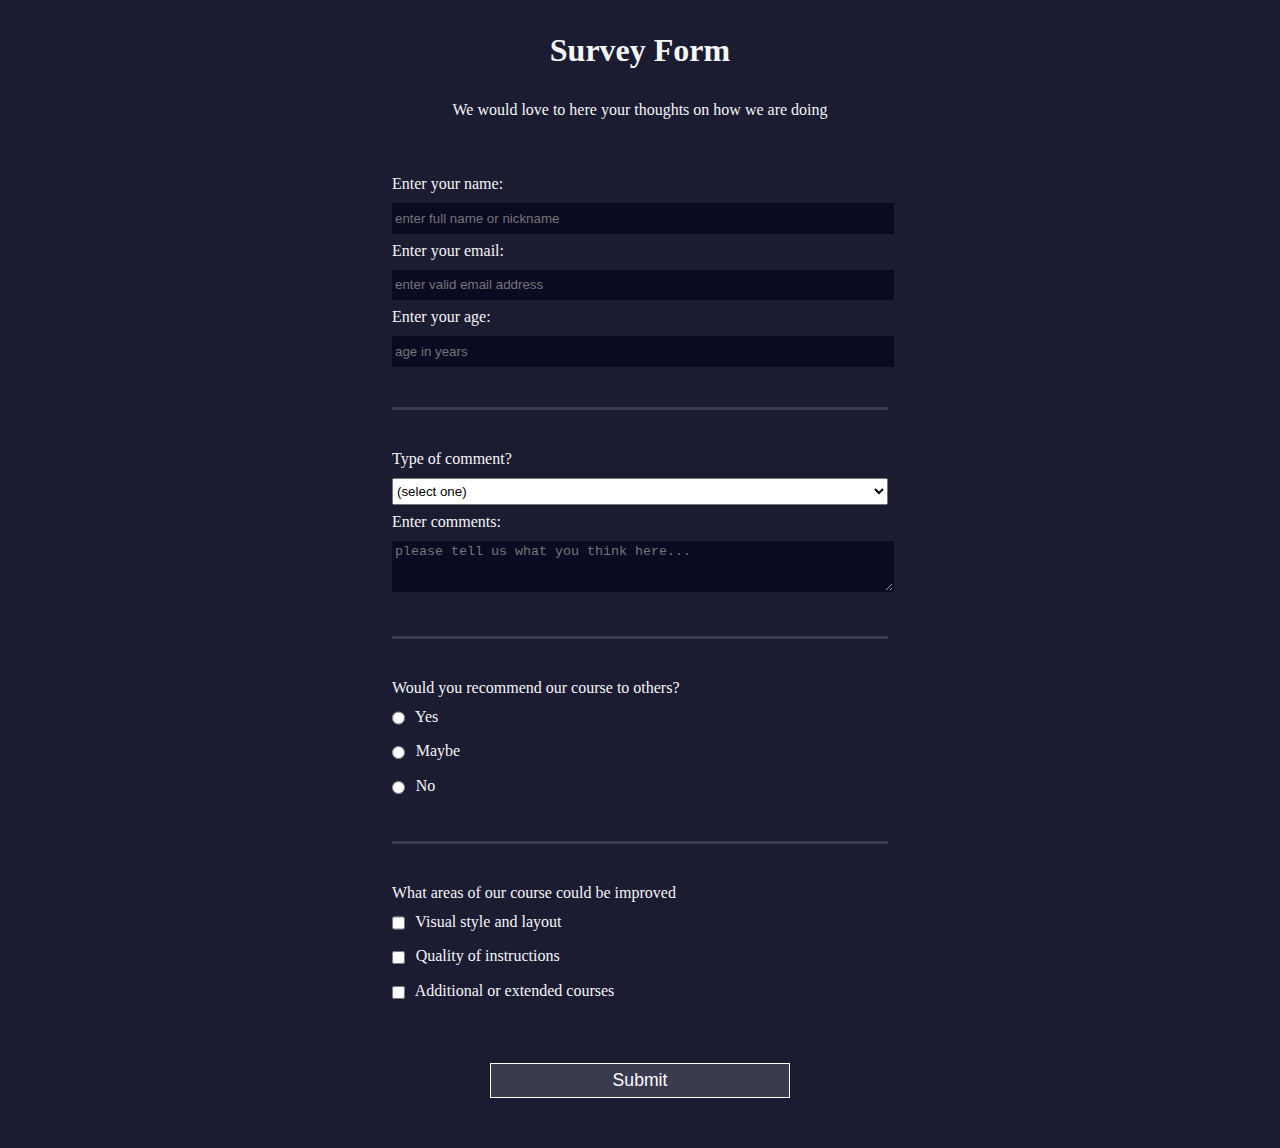
<file: int-form.html>
<!DOCTYPE html>
<html lang="en">
  <head>
    <meta charset="UTF-8">
    <title>Survey Form</title>
    <link rel="stylesheet" href="/int-form.css" />
  </head>
  <body>
    <h1 id="title">Survey Form</h1>
    <p id="description">We would love to here your thoughts on how we are doing</p>
    <form id="survey-form" action='https://register-demo.freecodecamp.org'>
      <fieldset>
        <label id="name-label">Enter your name: <input type="text" id="name" placeholder="enter full name or nickname"required /></label>
        <label id="email-label">Enter your email: <input type="email" id="email" placeholder="enter valid email address" required /></label>
        <label id="number-label">Enter your age: <input type="number" id="number" min="0" max="120" placeholder="age in years"required /></label>
      </fieldset>
      <fieldset>
        <label id="dropdown-label">Type of comment?
          <select id="dropdown" name="referrer">
            <option value="">(select one)</option>
            <option value="1">Positive (thanks)</option>
            <option value="2">Negitive (We'll try harder)</option>
            <option value="3">Observation/Error</option>
            <option value="4">General Comment</option>
          </select>
        </label>
        <label>Enter comments:
          <textarea name="bio" rows="3" cols="30" placeholder="please tell us what you think here..."></textarea>
        </label>
      </fieldset>
      <fieldset>
        <label>Would you recommend our course to others? 
        <label><input type="radio" name="recommedation" class="inline" value="text" /> Yes </label>
        <label><input type="radio" name="recommedation" class="inline" value="text"/> Maybe</label>
        <label><input type="radio" name="recommedation" class="inline" value="text"/> No </label>
      </fieldset>
      <fieldset>
        <label>What areas of our course could be improved </label>
        <label><input type="checkbox" value="text" class="inline" required /> Visual style and layout</label>
        <label><input type="checkbox" value="text" class="inline" required /> Quality of instructions</label>
        <label><input type="checkbox" value="text" class="inline" required /> Additional or extended courses</label>
      </fieldset>
      <input id="submit" type="submit" value="Submit" />
    </form>
  </body>
</html>
</file>
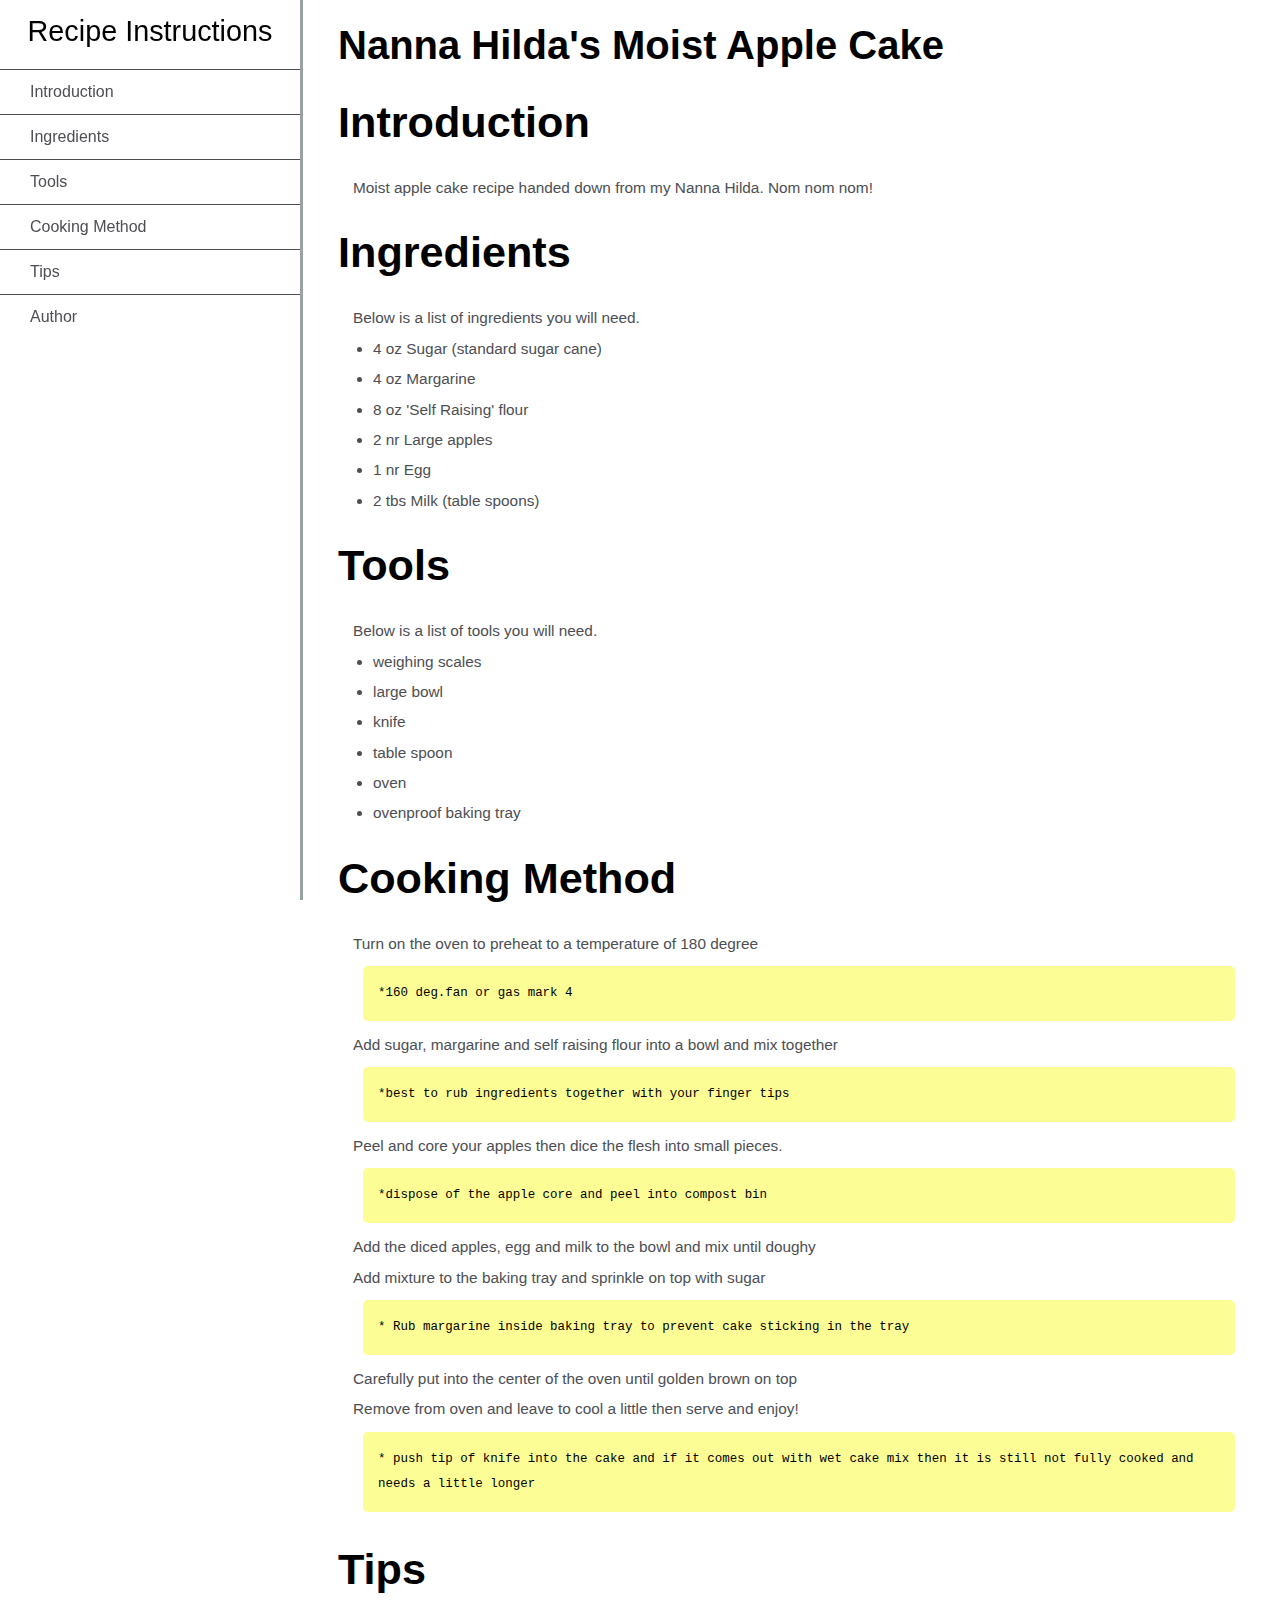
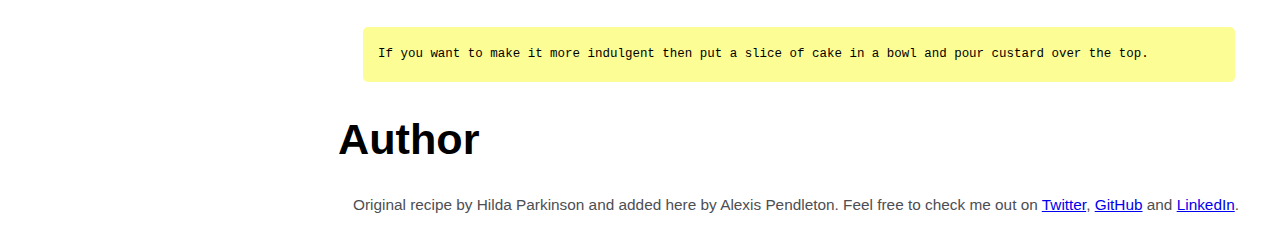
<file: recipe.html>
<!DOCTYPE html>
<html lang="en">
  <head>
    <meta charset="UTF-8" />
    <meta name="viewport" content="width=device-width, initial-scale=1.0" />
    <title id="title">Moist Apple Cake</title>
    <link rel="stylesheet" href="/recipe.css"/>
  </head>
  <body>
    <nav id="navbar">
      <header>Recipe Instructions</header>
       <ul>
                <li><a class="nav-link" href="#Introduction">Introduction</a></li>
        <li><a class="nav-link" href="#Ingredients">Ingredients</a></li>
        <li>
          <a class="nav-link" href="#Tools"
            >Tools</a
          >
        </li>
        <li>
          <a class="nav-link" href="#cooking_method"
            >Cooking Method</a>
        </li>
        <li><a class="nav-link" href="#Tips">Tips</a></li>
        <li><a class="nav-link" href="#Author">Author</a></li>
    </nav>
    <main id="main-doc">
      <h1>Nanna Hilda's Moist Apple Cake</h1>
    <section class="main-section" id="Introduction">
       <header><h2 id="header">Introduction</h2></header>
        <article>
          <p>Moist apple cake recipe handed down from my Nanna Hilda. Nom nom nom!</p>
        </article>
      <section class="main-section" id="Ingredients">
        <header><h2>Ingredients</h2></header>
          <article>
            <p>Below is a list of ingredients you will need.</p>
            <li>4 oz Sugar (standard sugar cane)</li>
            <li>4 oz Margarine</li>
            <li>8 oz 'Self Raising' flour</li>
            <li>2 nr Large apples</li>
            <li>1 nr Egg</li>
            <li>2 tbs Milk (table spoons)</li>
          </article>
      <section class="main-section" id="Tools">
        <header><h2>Tools</h2></header>
          <article>
            <p>Below is a list of tools you will need.</p>
            <li>weighing scales</li>
            <li>large bowl</li>
            <li>knife</li>
            <li>table spoon</li>
            <li>oven</li>
            <li>ovenproof baking tray</li> 
          </article>
      <section class="main-section" id="cooking_method">
        <header><h2>Cooking Method</h2></header>
          <article>
            <p>Turn on the oven to preheat to a temperature of 180 degree</p>
            <code>*160 deg.fan or gas mark 4</code>
            <p>Add sugar, margarine and self raising flour into a bowl and mix together </p>
            <code>*best to rub ingredients together with your finger tips</code>
            <p>Peel and core your apples then dice the flesh into small pieces.</p>
            <code>*dispose of the apple core and peel into compost bin</code>
            <p>Add the diced apples, egg and milk to the bowl and mix until doughy </p>
            <p>Add mixture to the baking tray and sprinkle on top with sugar</p>
            <code>* Rub margarine inside baking tray to prevent cake sticking in the tray</code>
            <p>Carefully put into the center of the oven until golden brown on top</p>
            <p>Remove from oven and leave to cool a little then serve and enjoy! </p>
            <code>* push tip of knife into the cake and if it comes out with wet cake mix then it is still not fully cooked and needs a little longer</code>
          </article>
      <section class="main-section" id="Tips">
        <header><h2>Tips</h2></header>
          <article>
            <code>If you want to make it more indulgent then put a slice of cake in a bowl and pour custard over the top.</code>
          </article>
      <section class="main-section" id="Author">
        <header><h2>Author</h2></header>
          <article>
            <p>Original recipe by Hilda Parkinson and added here by Alexis Pendleton. Feel free to check me out on <a class="twitter" href="@Lil_MissButtons">Twitter</a>, <a class="github" href="https://github.com/LittleMissButtons">GitHub</a> and <a class="linkedin" href="https://www.linkedin.com/in/alexis-jayne-pendleton">LinkedIn</a>.</p>
          </article>
    </main>   
  </body>
</html>
</file>
<file: int-form.css>
body {
    width: 100%;
    height: 100vh;
    margin: 0;
    background-color: #1b1b32;
    color: #f5f6f7;
    font-family: Tahoma;
    font-size: 16px;
  }
  
  h1, p {
    margin: 1em auto;
    text-align: center;
  }
  
  form {
    width: 60vw;
    max-width: 500px;
    min-width: 300px;
    margin: 0 auto;
    padding-bottom: 2em;
  }
  
  fieldset {
    border: none;
    padding: 2rem 0;
    border-bottom: 3px solid #3b3b4f;
  }
  
  fieldset:last-of-type {
    border-bottom: none;
  }
  
  label {
    display: block;
    margin: 0.5rem 0;
  }
  
  input,
  textarea,
  select {
    margin: 10px 0 0 0;
    width: 100%;
    min-height: 2em;
  }
  
  input, textarea {
    background-color: #0a0a23;
    border: 1px solid #0a0a23;
    color: #ffffff;
  }
  
  .inline {
    width: unset;
    margin: 0 0.5em 0 0;
    vertical-align: middle;
  }
  
  input[type="submit"] {
    display: block;
    width: 60%;
    margin: 1em auto;
    height: 2em;
    font-size: 1.1rem;
    background-color: #3b3b4f;
    border-color: white;
    min-width: 300px;
  }
  
  input[type="file"] {
    padding: 1px 2px;
  }
  
  a {
    color: #dfdfe2;
  }
</file>
<file: recipe.css>
html,
body {
  min-width: 290px;
  color: black;
  font-family: 'Open Sans', Arial, sans-serif;
  line-height: 1;
}

#navbar {
  position: fixed;
  min-width: 290px;
  top: 0px;
  left: 0px;
  width: 300px;
  height: 100%;
  border-right: solid;
  border-color: rgba(0, 22, 22, 0.4);
  line-height: 1.5;
}

header {
  color: black;
  margin: 10px;
  text-align: center;
  font-size: 1.8em;
  font-weight: thin;
}

h1 {
  color: black;
  margin: -3px 0 0 0;
  text-align: left;
  font-size: 2.5em;
  font-weight: thin;
}

#main-doc header {
  text-align: left;
  margin: 0px;
}

#navbar ul {
  height: 88%;
  padding: 0;
  overflow-y: auto;
  overflow-x: hidden;
}

#navbar li {
  color: #4d4e53;
  border-top: 1px solid;
  list-style: none;
  position: relative;
  width: 100%;
}

#navbar a {
  display: block;
  padding: 10px 30px;
  color: #4d4e53;
  text-decoration: none;
  cursor: pointer;
}

#main-doc {
  position: absolute;
  margin-left: 310px;
  padding: 20px;
  margin-bottom: 110px;
}

section article {
  color: #4d4e53;
  margin: 15px;
  font-size: 0.96em;
}

section li {
  margin: 15px 0px 0px 20px;
}

code {
  display: block;
  text-align: left;
  white-space: pre-line;
  position: relative;
  word-break: normal;
  word-wrap: normal;
  line-height: 2;
  background-color: #FDFD96;
  padding: 15px;
  margin: 10px;
  border-radius: 5px;
  color: black;
}

@media only screen and (max-width: 815px) {
  /* For mobile phones: */
  #navbar ul {
    border: 1px solid;
    height: 207px;
  }

  #navbar {
    background-color: white;
    position: absolute;
    top: 0;
    padding: 0;
    margin: 0;
    width: 100%;
    max-height: 275px;
    border: none;
    z-index: 1;
    border-bottom: 2px solid;
  }

  #main-doc {
    position: relative;
    margin-left: 0px;
    margin-top: 270px;
  }
}

@media only screen and (max-width: 400px) {
  #main-doc {
    margin-left: -10px;
  }

  code {
    margin-left: -20px;
    width: 100%;
    padding: 15px;
    padding-left: 10px;
    padding-right: 45px;
    min-width: 233px;
  }
}
</file>
